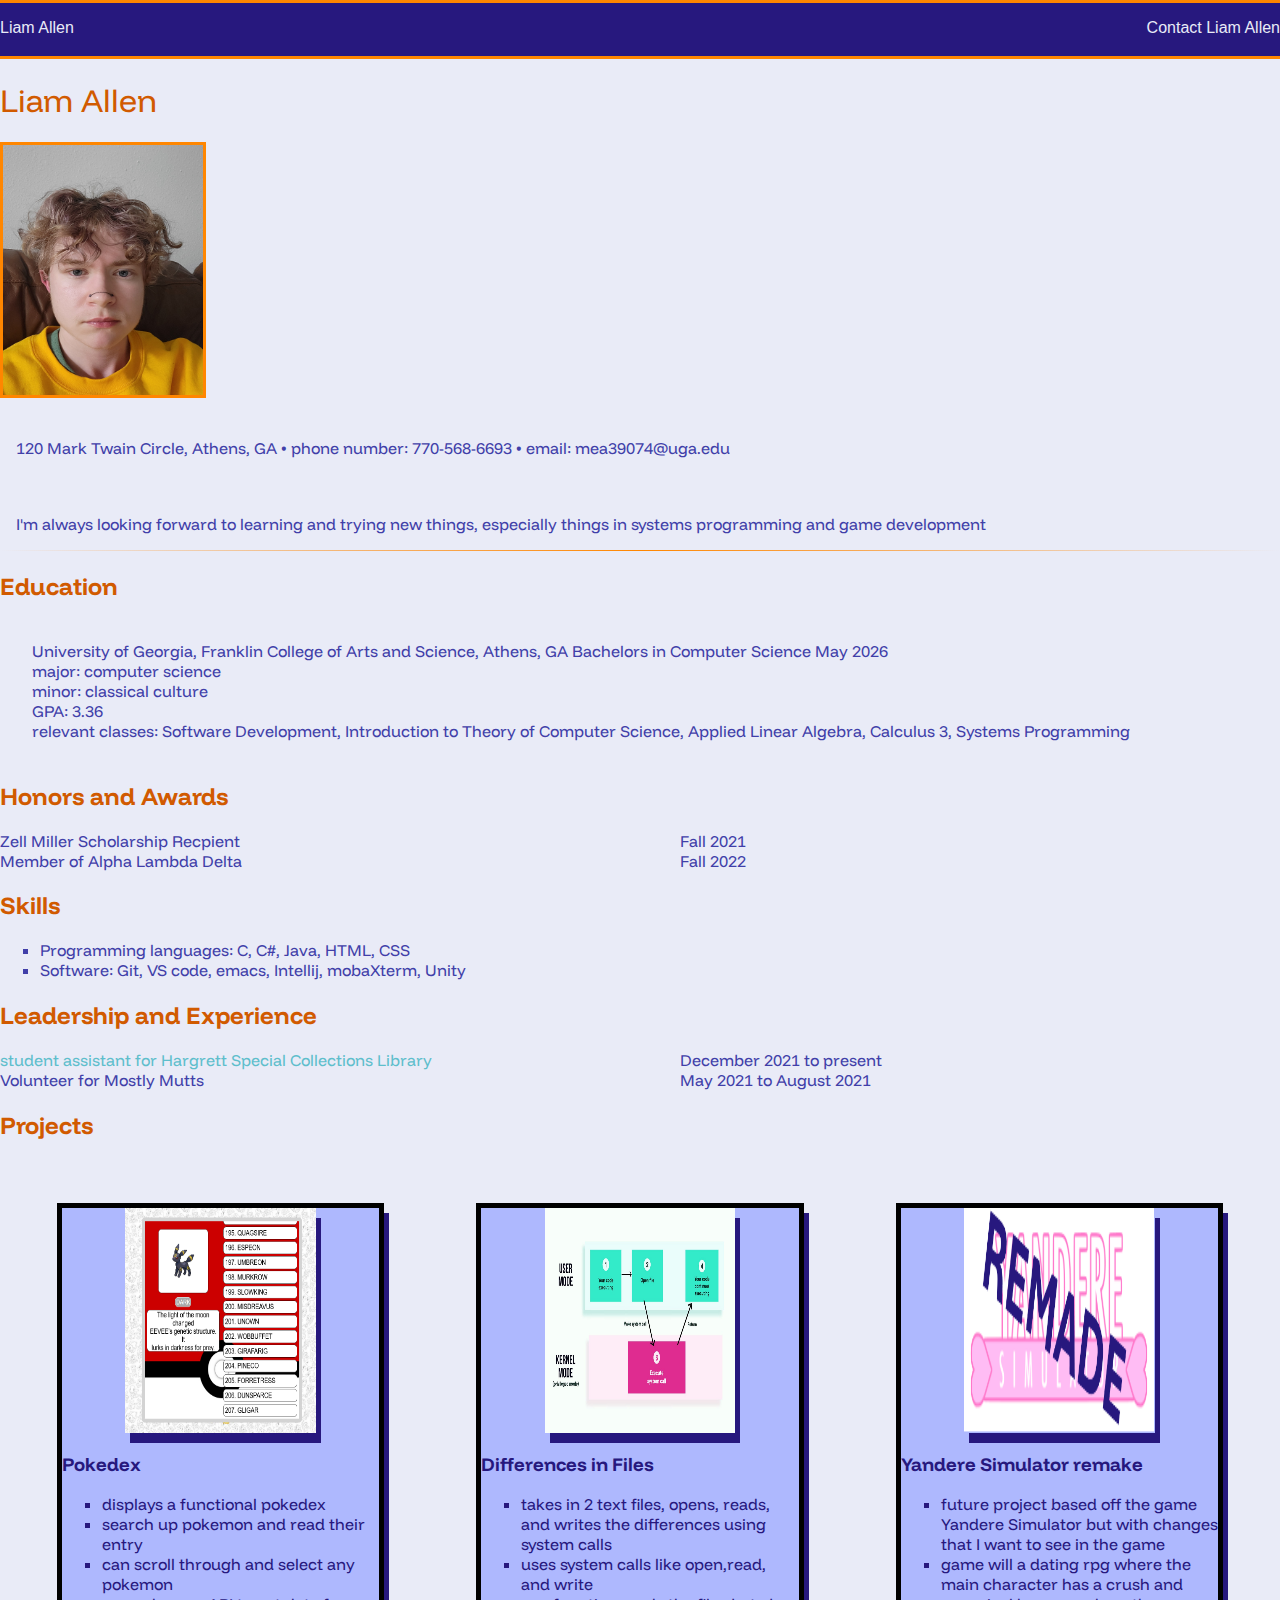
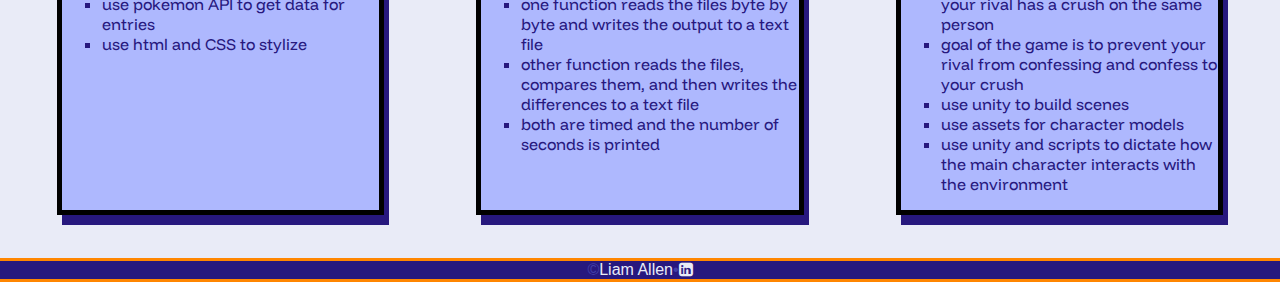
<file: index.html>
<!DOCTYPE html>
<html>
<head>
    <title>Liam Allen</title>
    <nav>
        <p>Liam Allen</p>
        <p>
            <a href="contact.html"> Contact Liam Allen</a>
            <link rel="stylesheet" href="https://cdnjs.cloudflare.com/ajax/libs/font-awesome/4.7.0/css/font-awesome.min.css">
            <link rel="stylesheet" href="css/style_template.css">
            <link rel="preconnect" href="https://fonts.googleapis.com">
<link rel="preconnect" href="https://fonts.gstatic.com" crossorigin>
<link href="https://fonts.googleapis.com/css2?family=Dongle&family=Funnel+Display:wght@300..800&family=ZCOOL+QingKe+HuangYou&display=swap" rel="stylesheet">
        </p>
    </nav>
</head>
<body>
<section class="splash"> 
    <h1>Liam Allen </h1>
    <img src="images/headshot.jpg" width="200" height="250">
    <p>
    120 Mark Twain Circle, Athens, GA &#8226; phone number: 770-568-6693 &#8226; email: mea39074@uga.edu
    </p>
    <p>
    I'm always looking forward to learning and trying new things, especially things in systems programming and game development</p>
</section> 
<hr>
<section>
    <h2>Education</h2>
    <p>
        University of Georgia, Franklin College of Arts and Science, Athens, GA Bachelors in Computer Science May 2026
        major: computer science 
        minor: classical culture
        GPA: 3.36
        relevant classes: Software Development, Introduction to Theory of Computer Science, Applied Linear Algebra, Calculus 3, Systems Programming
    </p>
</section>
<section>
    <h2>Honors and Awards</h2>
        <dl>
            <dt> Zell Miller Scholarship Recpient </dt>
                <dd>Fall 2021</dd>
             <dt> Member of Alpha Lambda Delta </dt>
                <dd>Fall 2022</dd>
        </dl>
</section>
<section>
    <h2>Skills</h2>
    <ul>
        <li>Programming languages: C, C#, Java, HTML, CSS </li>
        <li>Software: Git, VS code, emacs, Intellij, mobaXterm, Unity</li>
    </ul>
</section>
<section>
    <h2>Leadership and Experience</h2>
    <dl>
        <dt><a href="https://www.libs.uga.edu/scl"> student assistant for Hargrett Special Collections Library</a></dt>
        <dd>December 2021 to present</dd>
        <dt>Volunteer for Mostly Mutts</dt>
        <dd>May 2021 to August 2021</dd>
    </dl>
</section>
<section>
    <h2>Projects</h2>
    <div class="three-col" >
    <div class="card">
        <img src="images/umbreon.png" width="200" height="225">
    <h3>Pokedex</h3>
    <ul>
        <li>displays a functional pokedex</li>
        <li>search up pokemon and read their entry</li>
        <li>can scroll  through and select any pokemon</li>
        <li>use pokemon API to get data for entries</li>
        <li>use html and CSS to stylize</li>
    </ul>
    </div>
    <div class="card">
        <img src="images/syscalls.jpg" width="200" height="225">
    <h3>Differences in Files</h3>
    <ul>
     <li>takes in 2 text files, opens, reads, and writes the differences using system calls </li>
     <li>uses system calls like open,read, and write</li>
     <li>one function reads the files byte by byte and writes the output to a text file </li>
     <li>other function reads the  files, compares them, and then writes the differences to a text file</li> 
     <li>both are timed and the number of seconds is printed</li>
    </ul>
    </div>
    <div class="card">
        <img src="images/yansim.PNG" width="200" height="225">
        <h3>Yandere Simulator remake</h3>
    <ul>
            <li>future project based off the game Yandere Simulator but with changes that I want to see in the game </li>
            <li>game will a dating rpg where the main character has a crush and your rival has a crush on the same person</li>
            <li>goal of the game is to prevent your rival from confessing and confess to your crush</li>
            <li>use unity to build scenes</li>
            <li>use assets for character models</li>
            <li>use unity and scripts to dictate how the main character interacts with the environment</li>
    </ul>
    </div>
    </div>
</section>
<footer>
    &#169; <a href="contact.html"> Liam Allen</a>
    &#8226;
    <a href="https://www.linkedin.com/in/liam-allen-857406346/"><i class="fa fa-linkedin-square"></i></a>
</footer>
</body>
</html>
</file>
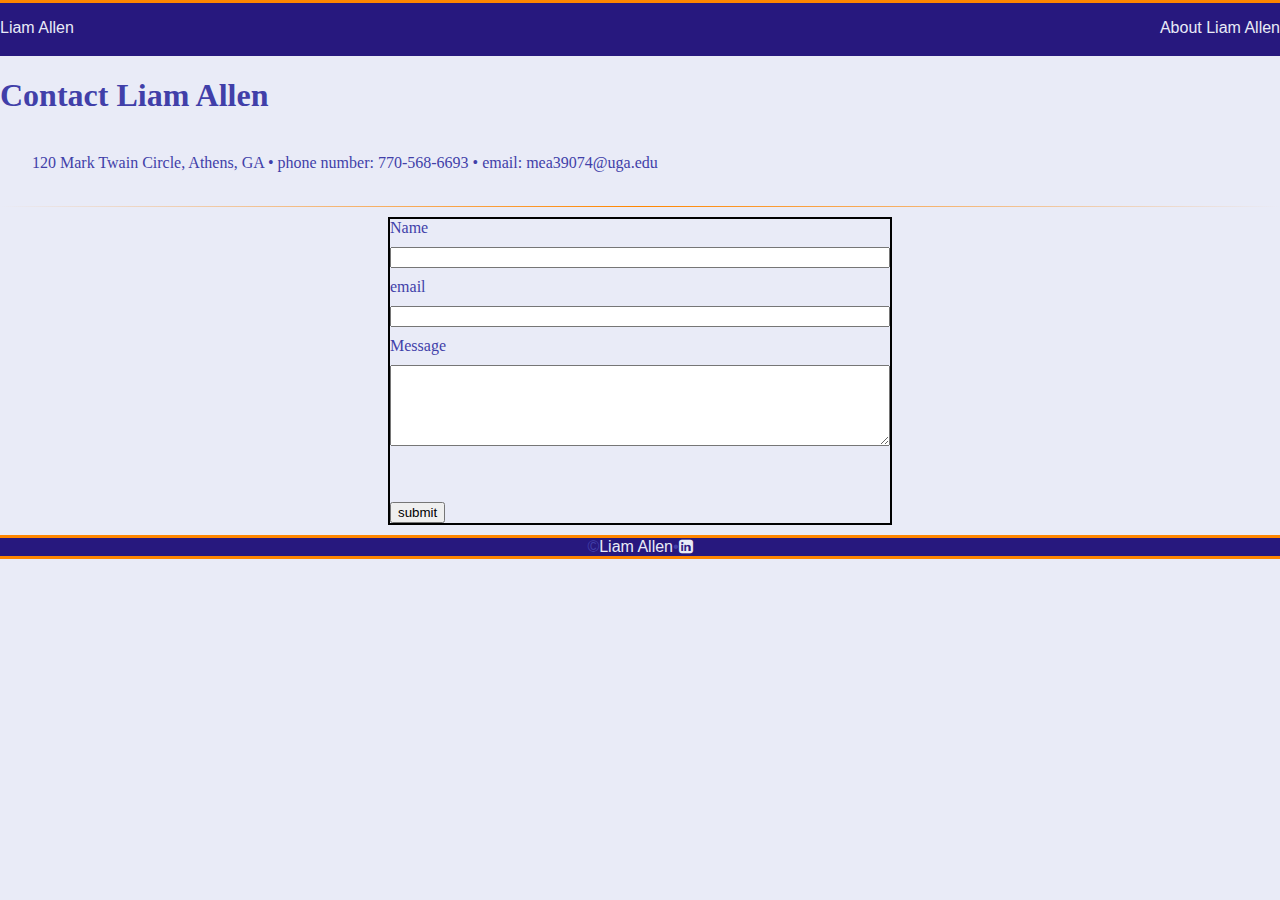
<file: contact.html>
<!DOCTYPE html>
<html lang="en">
<head>
    <meta charset="UTF-8">
    <meta name="viewport" content="width=device-width, initial-scale=1.0">
    <title>Contact Liam Allen</title>
    <nav>
        <p>Liam Allen</p>
        <p>
            <a href="index.html"> About Liam Allen</a>
            <link rel="stylesheet" href="https://cdnjs.cloudflare.com/ajax/libs/font-awesome/4.7.0/css/font-awesome.min.css">
            <link rel="stylesheet" href="css/style_template.css">
        </p>
    </nav>
</head>
<body>
    <section>
        <h1>Contact Liam Allen</h1>
        <p>
        120 Mark Twain Circle, Athens, GA &#8226; phone number: 770-568-6693 &#8226; email: mea39074@uga.edu
        </p>
    </section>
    <hr>
    <form class="one-col" ="https://formsubmit.co/d6077793c4d8ef279a50594f928851c7" method="POST">
        <label for="name">Name</label>
        <input type="text" name="name" required>
        <label for="email">email</label>
         <input type="email" name="email" required>
                <label for="message">Message</label>
                <textarea id="message" name="message" rows="5" cols="20"></textarea>
            <br><br>
            <div>
            <button type="submit">submit</button>
            </div>
            <input type="hidden" name="_next" value="http://127.0.0.1:5500/thankyou.html">
    </form>
    <footer>
        &#169; <a href="index.html"> Liam Allen</a>
        &#8226;
        <a href="https://www.linkedin.com/in/liam-allen-857406346/"><i class="fa fa-linkedin-square"></i></a>
    </footer>
</body>
</html>
</file>
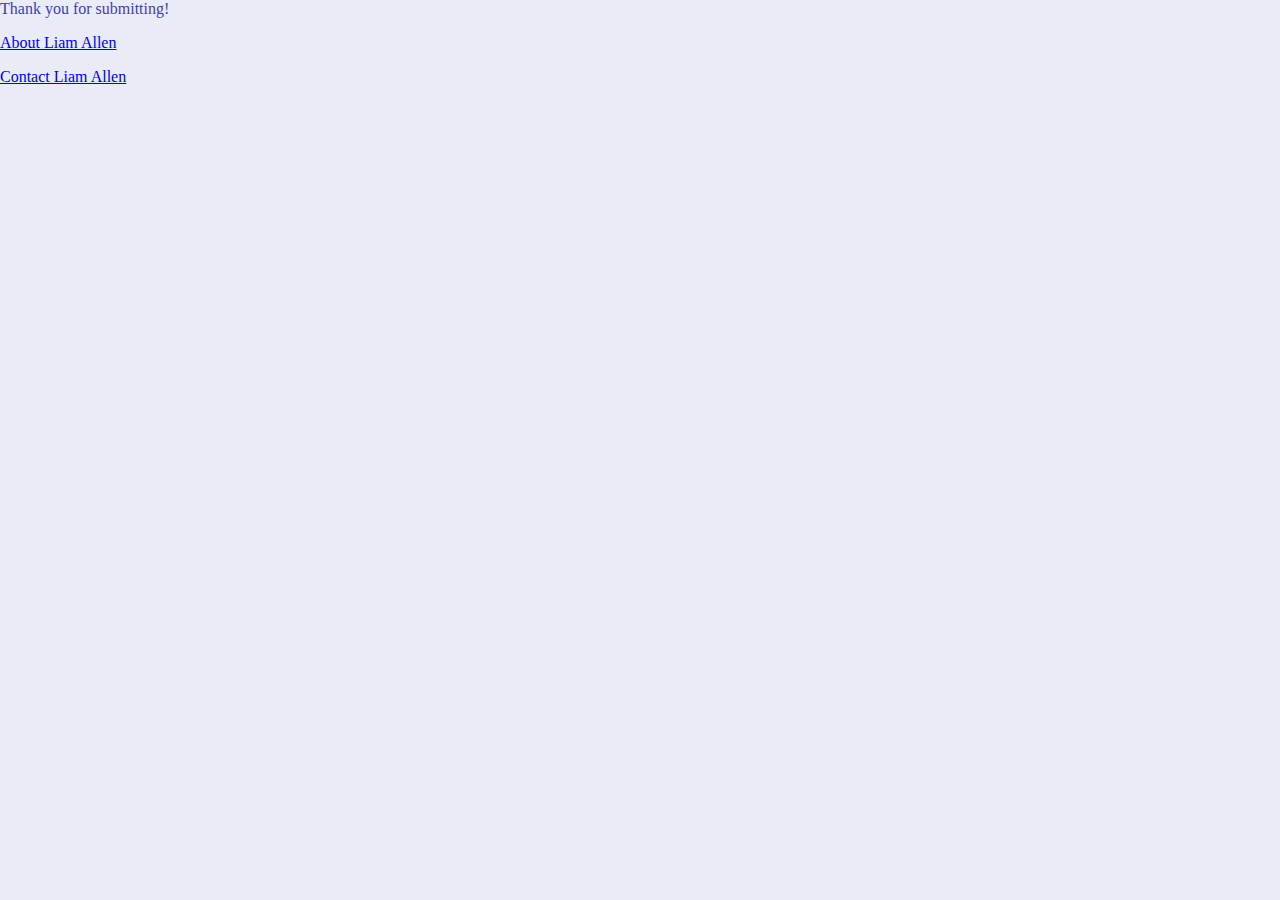
<file: thankyou.html>
<!DOCTYPE html>
<html lang="en">
<head>
    <meta charset="UTF-8">
    <meta name="viewport" content="width=device-width, initial-scale=1.0">
    <title>thankyou</title>
    <link rel="stylesheet" href="css/style_template.css"
</head>
<body>
    Thank you for submitting!
    <p>
        <a href="index.html">About Liam Allen</a>
    </p>

    <a href="contact.html">Contact Liam Allen</a>
</body>
</html>
</file>
<file: css/style_template.css>
/* General Styles */
body {
    margin: 0;
    padding: 0;
    overflow: scroll;
    background-color: #E9EBF7;
    color: #413FA9;
}

/* Nav Styles */
nav {
    font-family: Arial, Helvetica, sans-serif;
    background-color: #27187E;
    border: 3px solid #FF8600;
    border-left-style: none;
    border-right-style: none;
    border-bottom-color: #27187E;
    display: flex;
    justify-content: space-between;
    color: #E9EBF7;
}


nav p, nav a {
  color: #E9EBF7;
}

nav a {
  text-decoration: none;
}

nav a:hover {
  color: #aeb8fe;
}

/* Footer Styles */
footer {
    font-family: Arial, Helvetica, sans-serif;
    border: 3px solid #FF8600;
    border-left-style: none;
    border-right-style: none;
    display: flex;
    justify-content: center;
    background-color: #27187E;
    
}

footer a {
  color: #E9EBF7;
  text-decoration: none;
}

footer a:hover {
  color: #aeb8fe;
}

/* Splash Section */
.splash {
    border-top: 3px solid #FF8600;
}

.splash h1 {
  font-family: "Funnel Display", serif;
  font-optical-sizing: auto;
  font-weight: 400;
  font-style: normal;
  color: #D15A00
}

.splash img {
    /*replace with an actual image for the border??*/
    border: 3px solid #FF8600;
    padding: 0px;
}

.splash p {
   /* color: #413FA9;*/
    text-align: start;
}

/* Horizontal Rules */
hr {
    border: 0;
    height: 1px;
    position: relative;
    margin: 0px;
    background: #333;
    background-image: linear-gradient(to right, #E9EBF7, #FF8600, #E9EBF7);
}

/* Sections */
section {
  margin: 0px;
  font-family: "Funnel Display", serif;
  font-optical-sizing: auto;
  font-weight: 400;
  font-style: normal;
}

/* Section Headings */
section h2 {
  color: #D15A00;
}

/* Paragraph Styles */
section p {
  text-align: start;
  white-space: pre-wrap;
}

/* link styles */
section a {
  color: #5EBECC;
  text-decoration: none;
}
section a:hover {
  color: #367787;
}

/* List Styles */
ul {
  list-style-type: square;
}

dl {
  display: grid;
  grid-template-columns: repeat(2, 1fr);
  grid-template-rows: 1fr 1fr;

}
dl dt{}
dl dd{}

/* Project Section */
.three-col {
  display: grid;
  padding: 2px 16px; 
  grid-template-columns: repeat(3, 1fr);
  gap: 10px;
}

.card {
  background-color: #aeb8fe;
  margin: 10%;
  gap: 10px;
  border: 5px solid black;
  box-shadow: 5px 10px;
  color: #27187E;
}

.card img {
  display: block;
  margin-left: auto;
  margin-right: auto;
  width: 60%;
  box-shadow: 5px 10px;
}

.card h3 {}

/* Contact Page Styles */
.one-col {
  display: grid;
  grid-template-columns: 1;
  width: 500px;
  border: 2px solid black;
  margin-top: 10px;
  margin-bottom: 10px;
}

form {
  margin: auto;
  gap: 10px;
}

form input, form textarea {
}

form input:focus, form textarea:focus {}

form button {
  text-align: center;
}

form button:hover {}
</file>
